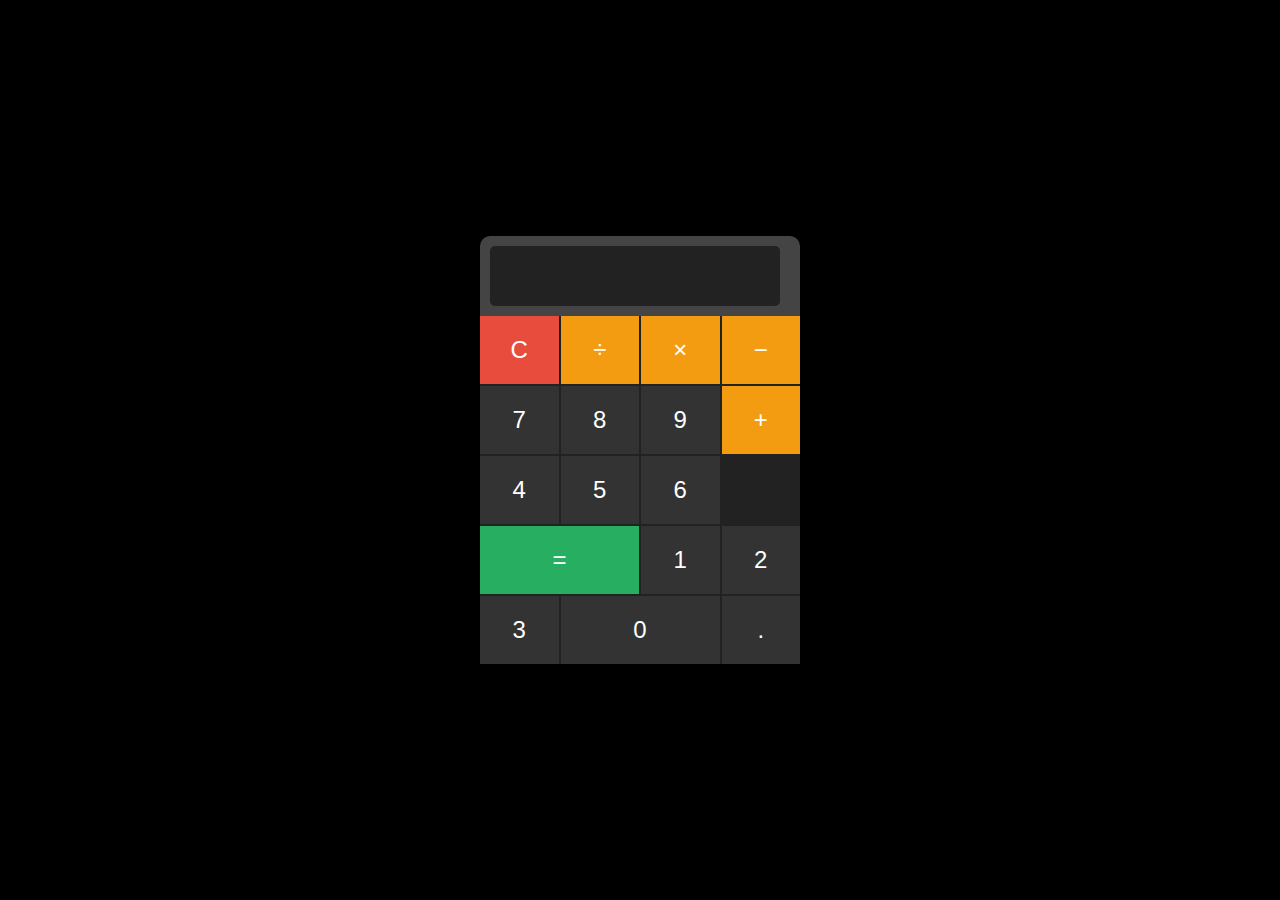
<file: js_pro_24_jan/index.html>
<!DOCTYPE html>
<html lang="en">
<head>
  <meta charset="UTF-8">
  <meta name="viewport" content="width=device-width, initial-scale=1.0">
  <title>Calculator</title>
  <link rel="stylesheet" href="style.css">
</head>
<body>
  <div class="calculator">
    <div class="display">
      <input type="text" id="result" disabled>
    </div>
    <div class="buttons">
      <button data-value="C" class="btn clear">C</button>
      <button data-value="/" class="btn operator">÷</button>
      <button data-value="*" class="btn operator">×</button>
      <button data-value="-" class="btn operator">−</button>

      <button data-value="7" class="btn">7</button>
      <button data-value="8" class="btn">8</button>
      <button data-value="9" class="btn">9</button>
      <button data-value="+" class="btn operator">+</button>

      <button data-value="4" class="btn">4</button>
      <button data-value="5" class="btn">5</button>
      <button data-value="6" class="btn">6</button>
      <button data-value="=" class="btn equals">=</button>

      <button data-value="1" class="btn">1</button>
      <button data-value="2" class="btn">2</button>
      <button data-value="3" class="btn">3</button>
      <button data-value="0" class="btn span-two">0</button>
      <button data-value="." class="btn">.</button>
    </div>
  </div>
  <script src="script.js"></script>
</body>
</html>
</file>
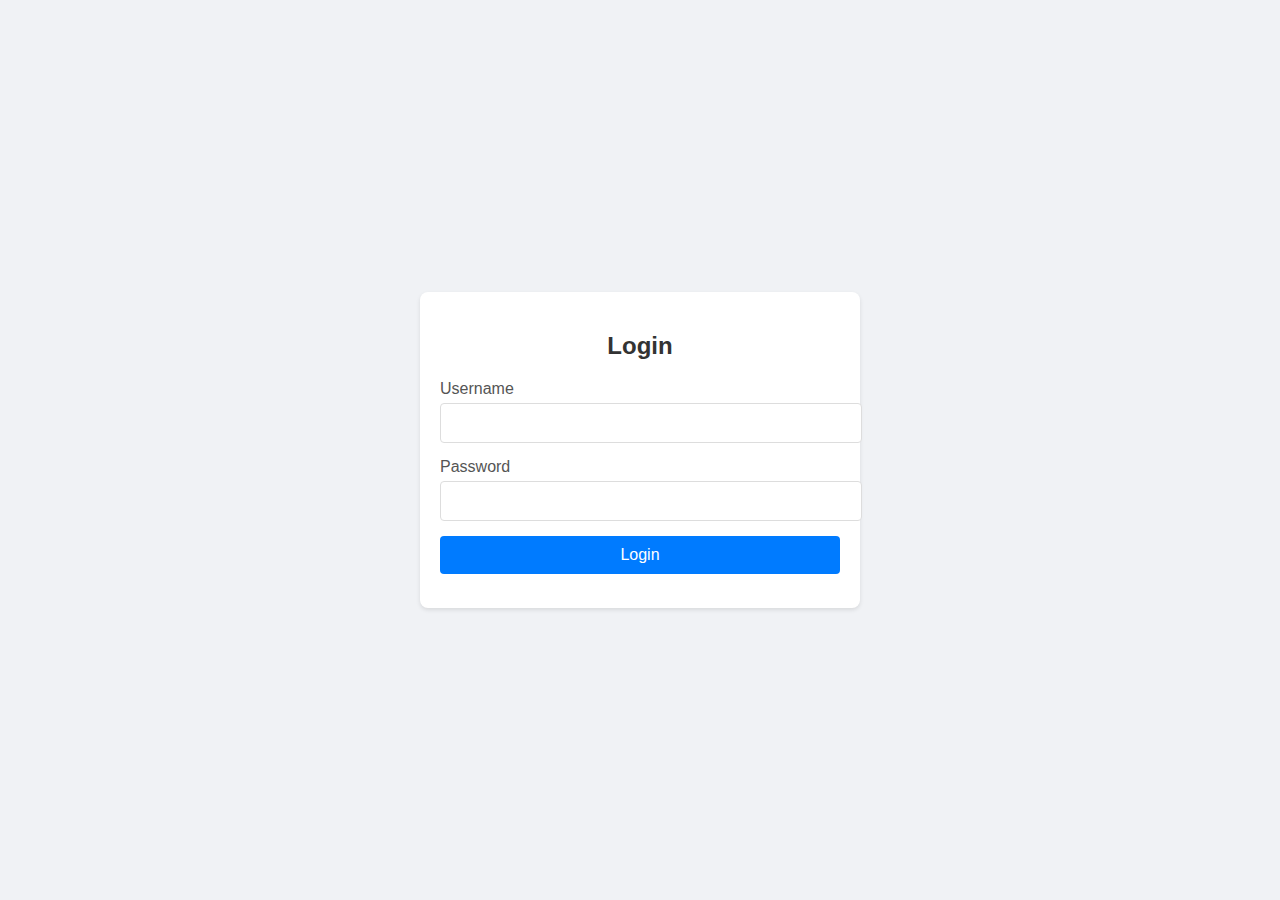
<file: vyaan/index.html>
<!DOCTYPE html>
<html lang="en">
<head>
    <meta charset="UTF-8">
    <meta name="viewport" content="width=device-width, initial-scale=1.0">
    <title>Login Page</title>
    <link rel="stylesheet" href="styles.css">
</head>
<body>
    <div class="login-container">
        <h2>Login</h2>
        <form id="loginForm">
            <div class="form-group">
                <label for="username">Username</label>
                <input type="text" id="username" name="username" required>
            </div>
            <div class="form-group">
                <label for="password">Password</label>
                <input type="password" id="password" name="password" required>
            </div>
            <button type="submit">Login</button>
            <p id="error-message" class="error"></p>
        </form>
    </div>
    <script src="script.js"></script>
</body>
</html>
</file>
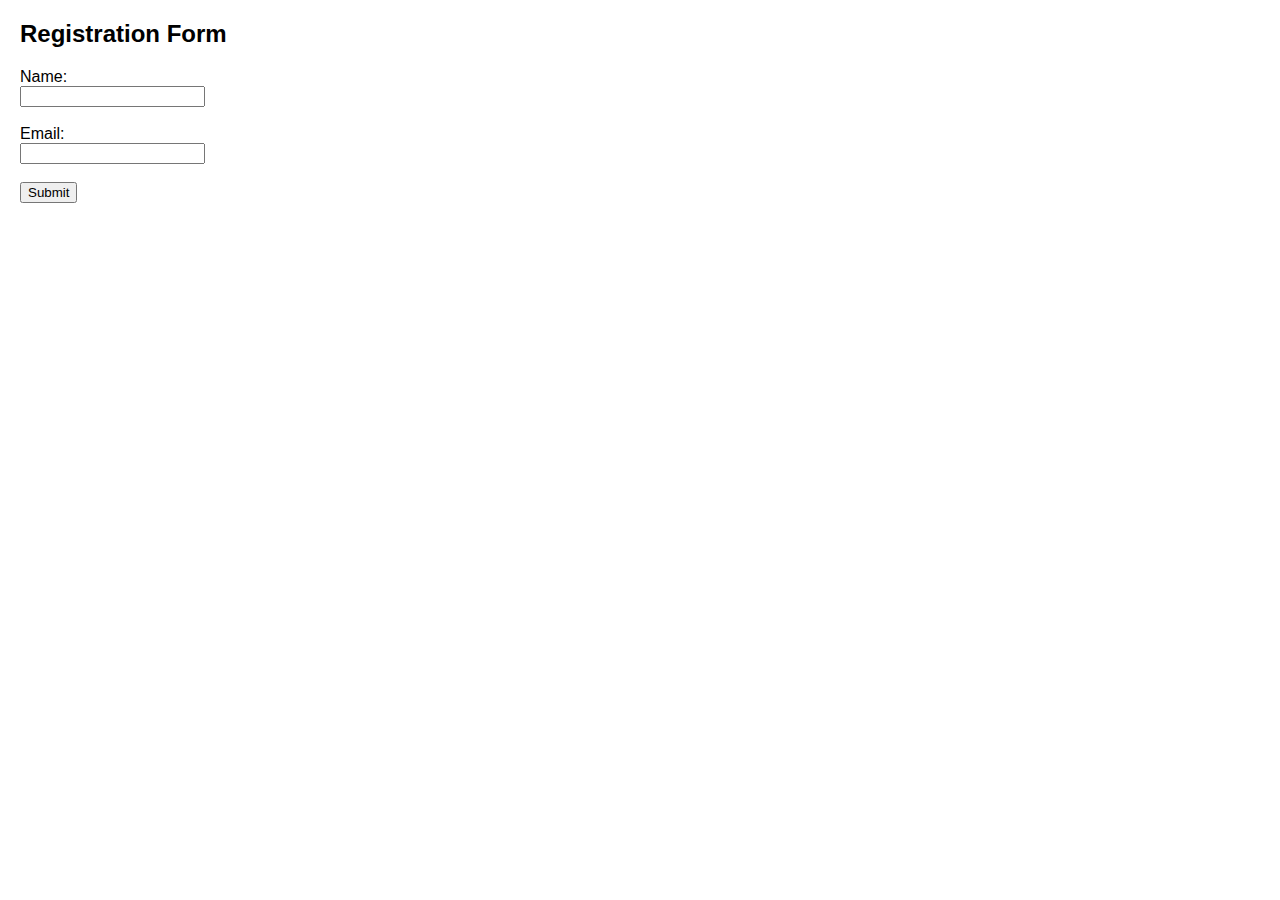
<file: JS_Whole/form.html>
<!DOCTYPE html>
<html lang="en">
<head>
  <meta charset="UTF-8">
  <title>Form Validation</title>
  <style>
    body { font-family: Arial; margin: 20px; }
    .error { color: red; font-size: 0.9em; }
  </style>
</head>
<body>

<h2>Registration Form</h2>

<form id="myForm">
  <label for="name">Name:</label><br>
  <input type="text" id="name" name="name">
  	<div class="error" id="nameError"></div><br>

  <label for="email">Email:</label><br>
  <input type="text" id="email" name="email">
  	<div class="error" id="emailError"></div><br>

  <button type="submit">Submit</button>
</form>

<script>
  document.getElementById("myForm").addEventListener("submit", function(event) {
    // prevent form from submitting by default
    event.preventDefault();

    // clear previous error messages
    document.getElementById("nameError").textContent = "";
    document.getElementById("emailError").textContent = "";

    // get form values
    const name = document.getElementById("name").value.trim();
    const email = document.getElementById("email").value.trim();

    let valid = true;

    // name validation
    if (name === "") {
      document.getElementById("nameError").textContent = "Name is required.";
      valid = false;
    }

    // email validation
    const emailPattern = /^[^ ]+@[^ ]+\.[a-z]{2,3}$/;
    if (email === "") {
      document.getElementById("emailError").textContent = "Email is required.";
      valid = false;
    } else if (!emailPattern.test(email)) {
      document.getElementById("emailError").textContent = "Invalid email format.";
      valid = false;
    }

    // if valid, submit the form or display success
    if (valid) {
      alert("Form submitted successfully!");
      // Optionally, you can submit the form via AJAX or reset it:
      // document.getElementById("myForm").reset();
    }
  });
</script>

</body>
</html>
</file>
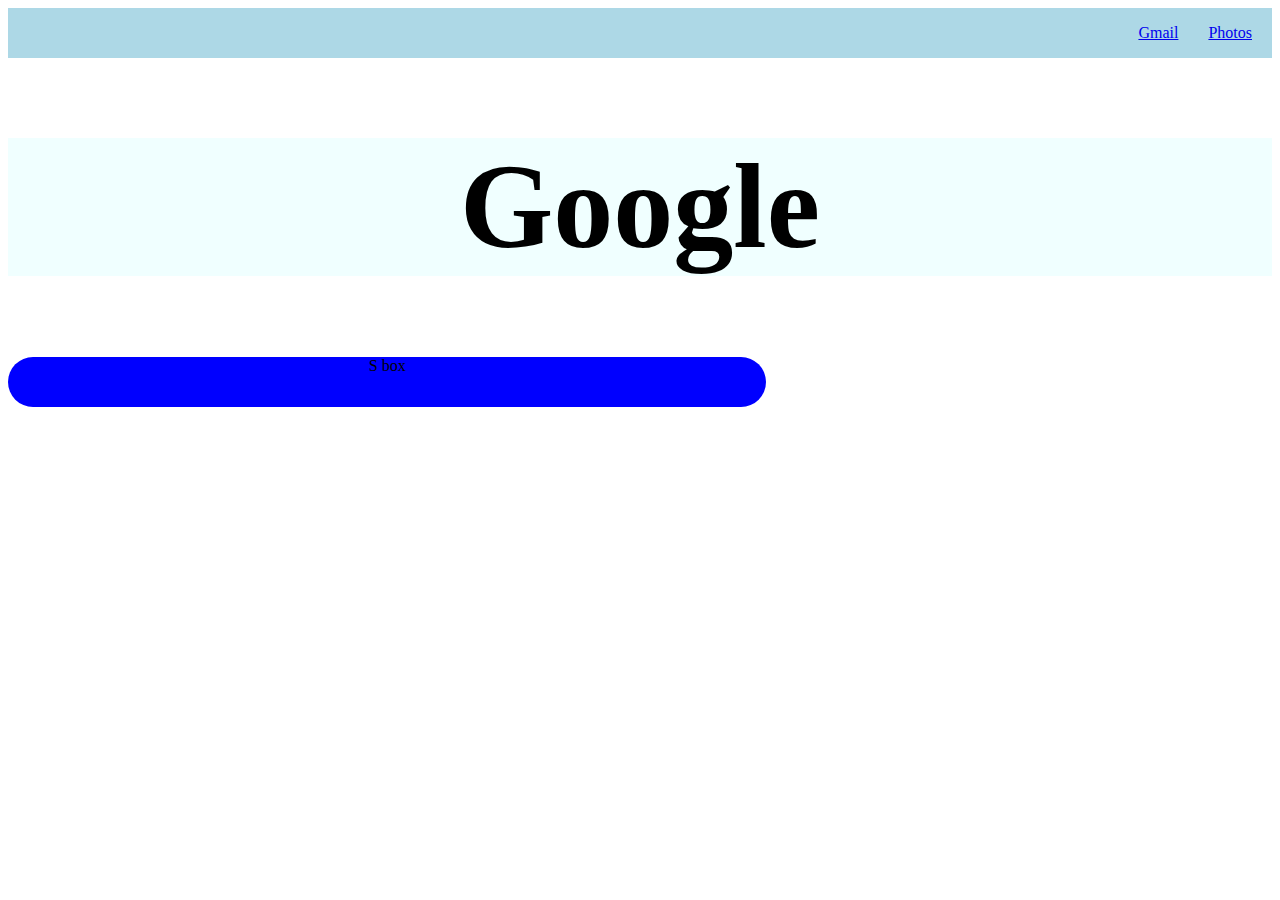
<file: vyaan/googlepage.html>
<!DOCTYPE html>
<html lang="en">
<head>
    <title>HTML DIV PANELS</title>
    <style>
        body {
            /* align-items: center; */
            /* justify-content: center; */
            text-align: center;
            
        }
        .w {
            height: 50px;
            width: 100%;
            background: lightblue;
            display: flex;
            align-items: center;
            justify-content:right;
        }

        .i1, .i2{
            margin-right: 20px;
            margin-left: 10px;
        }

        .google {
            height: auto;
            background-color: azure;
            width: 100%;
            text-align: center;
            font-size: 60px;
        }
        .search {
            width: 60%;
            height: 50px;
            background-color: blue;
            border-radius: 30px;
            
        }
    </style>
</head>
<body>
    <div class="w">
<div class="i1"><a href="http://www.gmail.com">Gmail</a></div>
<div class="i2"><a href="http://www.photos.google.com">Photos</a></div>
    </div>

    <div class="google">
        <h1>Google</h1>
    </div>

    <div class="search">
<p>S box</p>
    </div>
</body>
</html>
</file>
<file: js_pro_24_jan/style.css>
body {
  font-family: Arial, sans-serif;
  background-color: #000;
  display: flex;
  justify-content: center;
  align-items: center;
  height: 100vh;
  margin: 0;
}

.calculator {
  width: 320px;
  background: #000;
  border-radius: 10px;
  box-shadow: 0 8px 20px rgba(0, 0, 0, 0.3);
}

.display {
  background: #444;
  padding: 10px;
  border-top-left-radius: 10px;
  border-top-right-radius: 10px;
}

.display input {
  width: 90%;
  height: 60px;
  background: #222;
  color: #fff;
  border: none;
  border-radius: 5px;
  font-size: 2em;
  text-align: right;
  padding: 0 10px;
}

.buttons {
  display: grid;
  grid-template-columns: repeat(4, 1fr);
  gap: 2px;
  background: #222;
}

.btn {
  padding: 20px;
  background: #333;
  color: #fff;
  font-size: 1.5em;
  text-align: center;
  border: none;
  cursor: pointer;
  transition: background 0.2s;
}

.btn:hover {
  background: #444;
}

.operator {
  background: #f39c12;
}

.operator:hover {
  background: #e67e22;
}

.equals {
  background: #27ae60;
  grid-column: span 2;
}

.equals:hover {
  background: #2ecc71;
}

.clear {
  background: #e74c3c;
}

.clear:hover {
  background: #c0392b;
}

.span-two {
  grid-column: span 2;
}
</file>
<file: vyaan/styles.css>
body {
    font-family: Arial, sans-serif;
    background-color: #f0f2f5;
    display: flex;
    justify-content: center;
    align-items: center;
    height: 100vh;
    margin: 0;
}

.login-container {
    background-color: #fff;
    padding: 20px;
    border-radius: 8px;
    box-shadow: 0 2px 4px rgba(0, 0, 0, 0.1);
    width: 100%;
    max-width: 400px;
    text-align: center;
}

h2 {
    margin-bottom: 20px;
    color: #333;
}

.form-group {
    margin-bottom: 15px;
    text-align: left;
}

label {
    display: block;
    margin-bottom: 5px;
    color: #555;
}

input {
    width: 100%;
    padding: 10px;
    border: 1px solid #ddd;
    border-radius: 4px;
    font-size: 16px;
}

button {
    width: 100%;
    padding: 10px;
    background-color: #007bff;
    border: none;
    border-radius: 4px;
    color: #fff;
    font-size: 16px;
    cursor: pointer;
    transition: background-color 0.3s;
}

button:hover {
    background-color: #0056b3;
}

.error {
    color: #d32f2f;
    margin-top: 10px;
    font-size: 14px;
}

/* Responsive design */
@media (max-width: 480px) {
    .login-container {
        padding: 15px;
        margin: 10px;
    }
}
</file>
